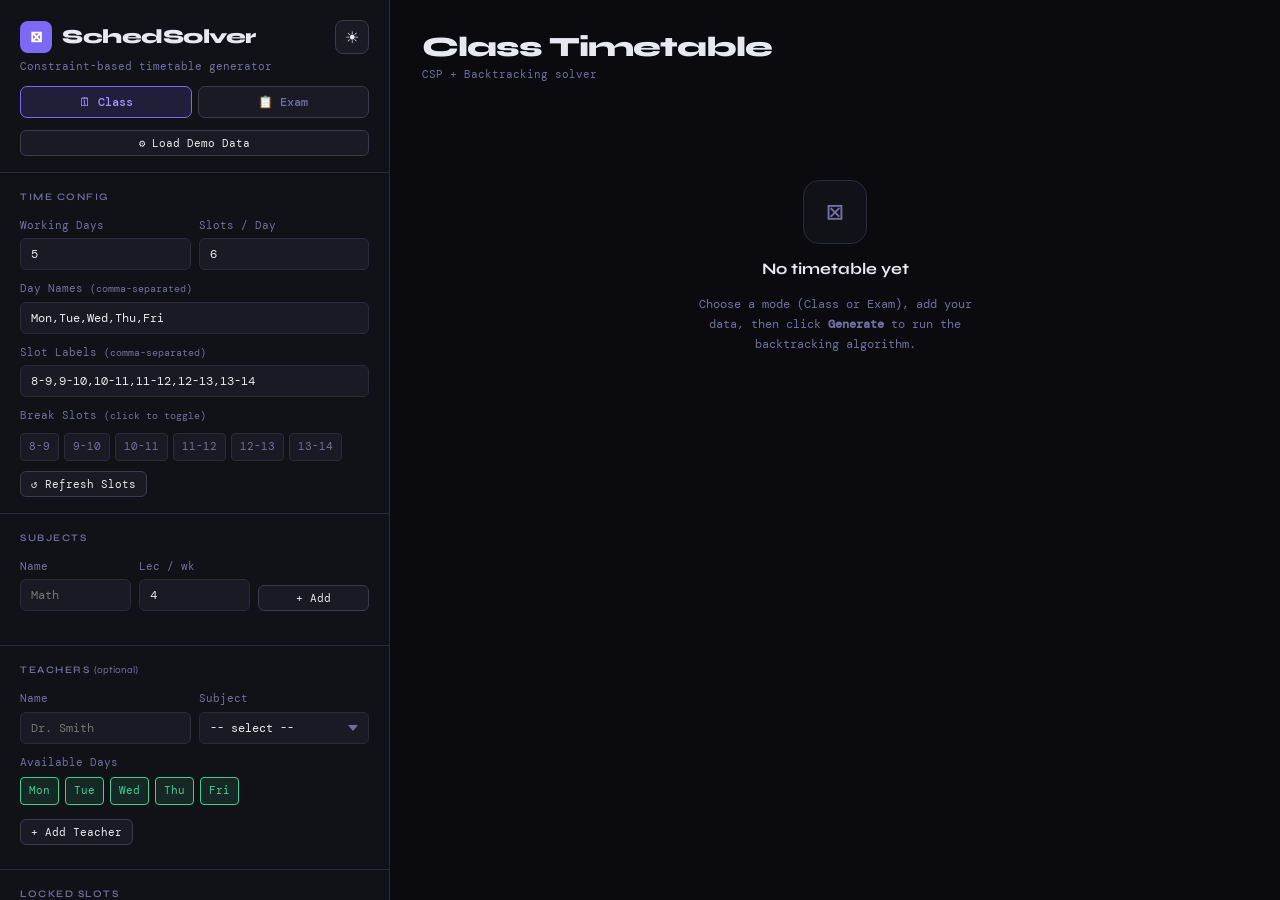
<file: index.html>
<!DOCTYPE html>
<!--
  ╔══════════════════════════════════════════════════════════════╗
  ║           SchedSolver — Academic Timetable Generator         ║
  ║                                                              ║
  ║  Author  : Yasir Shaikh                                      ║
  ║  GitHub  : https://github.com/YasirShaikh03                 ║
  ║  License : MIT                                               ║
  ║                                                              ║
  ║  Modes   : Class Timetable + Exam Timetable                  ║
  ║  Engine  : CSP + Backtracking (fully client-side)            ║
  ║  Stack   : Pure HTML · CSS · JavaScript — no frameworks      ║
  ╚══════════════════════════════════════════════════════════════╝
-->
<html lang="en" data-theme="dark">
<head>
  <meta charset="UTF-8" />
  <meta name="viewport" content="width=device-width, initial-scale=1.0" />
  <title>SchedSolver — Academic Timetable Generator</title>
  <meta name="description" content="Constraint-based class and exam timetable generator by Yasir Shaikh" />
  <meta name="author" content="Yasir Shaikh — https://github.com/YasirShaikh03" />
  <link rel="preconnect" href="https://fonts.googleapis.com" />
  <link href="https://fonts.googleapis.com/css2?family=DM+Mono:wght@400;500&family=Syne:wght@400;600;700;800&display=swap" rel="stylesheet" />
  <link rel="stylesheet" href="style.css" />
</head>
<body>

<div class="app">

  <!-- ═══════════════════════════════ SIDEBAR ═══════════════════════════════ -->
  <aside class="sidebar">

    <!-- HEADER -->
    <div class="header">
      <div class="header-top">
        <div class="logo">
          <div class="logo-icon">⊠</div>
          SchedSolver
        </div>
        <button class="theme-toggle" id="themeToggle" title="Toggle dark/light mode" onclick="toggleTheme()">
          <span class="theme-icon" id="themeIcon">☀</span>
        </button>
      </div>
      <div class="subtitle">Constraint-based timetable generator</div>

      <!-- MODE TABS -->
      <div class="mode-tabs">
        <button class="mode-tab active" id="tabClass"  onclick="switchMode('class')">🗓 Class</button>
        <button class="mode-tab"        id="tabExam"   onclick="switchMode('exam')">📋 Exam</button>
      </div>

      <button class="btn btn-sm demo-btn" onclick="loadDemo()">⚙ Load Demo Data</button>
    </div>

    <!-- TIME CONFIG (shared) -->
    <div class="section">
      <div class="section-title">Time Config</div>
      <div class="row">
        <div class="field">
          <label for="numDays">Working Days</label>
          <input type="number" id="numDays" value="5" min="1" max="7" />
        </div>
        <div class="field">
          <label for="numSlots">Slots / Day</label>
          <input type="number" id="numSlots" value="6" min="1" max="12" />
        </div>
      </div>
      <div class="field">
        <label for="dayNames">Day Names <span class="hint">(comma-separated)</span></label>
        <input type="text" id="dayNames" value="Mon,Tue,Wed,Thu,Fri" />
      </div>
      <div class="field">
        <label for="slotNames">Slot Labels <span class="hint">(comma-separated)</span></label>
        <input type="text" id="slotNames" value="8-9,9-10,10-11,11-12,12-13,13-14" />
      </div>
      <div class="field">
        <label>Break Slots <span class="hint">(click to toggle)</span></label>
        <div class="slot-grid" id="breakSlotGrid"></div>
      </div>
      <button class="btn btn-sm" onclick="refreshSlotGrid()">↺ Refresh Slots</button>
    </div>

    <!-- ══════════════ CLASS MODE SECTIONS ══════════════ -->

    <!-- SUBJECTS -->
    <div class="section class-only">
      <div class="section-title">Subjects</div>
      <div class="row3">
        <div class="field">
          <label for="subjName">Name</label>
          <input type="text" id="subjName" placeholder="Math" />
        </div>
        <div class="field">
          <label for="subjLec">Lec / wk</label>
          <input type="number" id="subjLec" value="4" min="1" />
        </div>
        <div class="field field-end">
          <button class="btn btn-sm full-w" onclick="addSubject()">+ Add</button>
        </div>
      </div>
      <div class="tag-list" id="subjList"></div>
    </div>

    <!-- TEACHERS -->
    <div class="section class-only">
      <div class="section-title">Teachers <span class="hint">(optional)</span></div>
      <div class="row">
        <div class="field">
          <label for="teacherName">Name</label>
          <input type="text" id="teacherName" placeholder="Dr. Smith" />
        </div>
        <div class="field">
          <label for="teacherSubj">Subject</label>
          <select id="teacherSubj">
            <option value="">-- select --</option>
          </select>
        </div>
      </div>
      <div class="field">
        <label>Available Days</label>
        <div class="day-checks" id="teacherDays"></div>
      </div>
      <button class="btn btn-sm" onclick="addTeacher()">+ Add Teacher</button>
      <div class="tag-list" id="teacherList"></div>
    </div>

    <!-- LOCKED SLOTS (CLASS) -->
    <div class="section class-only">
      <div class="section-title">Locked Slots</div>
      <p class="hint-text">Pre-assign a subject to a specific slot before generation.</p>
      <div class="row3">
        <div class="field">
          <label for="lockSubj">Subject</label>
          <select id="lockSubj"></select>
        </div>
        <div class="field">
          <label for="lockDay">Day</label>
          <select id="lockDay"></select>
        </div>
        <div class="field">
          <label for="lockSlot">Slot</label>
          <select id="lockSlot"></select>
        </div>
      </div>
      <button class="btn btn-sm" onclick="addLock()">🔒 Lock Slot</button>
      <div class="tag-list" id="lockList"></div>
    </div>

    <!-- ══════════════ EXAM MODE SECTIONS ══════════════ -->

    <!-- EXAM COURSES -->
    <div class="section exam-only" style="display:none">
      <div class="section-title">Exam Courses</div>
      <div class="row3">
        <div class="field">
          <label for="examCourseName">Name</label>
          <input type="text" id="examCourseName" placeholder="CS101" />
        </div>
        <div class="field">
          <label for="examCourseStudents">Students</label>
          <input type="number" id="examCourseStudents" value="30" min="1" />
        </div>
        <div class="field field-end">
          <button class="btn btn-sm full-w" onclick="addExamCourse()">+ Add</button>
        </div>
      </div>
      <div class="tag-list" id="examCourseList"></div>
    </div>

    <!-- EXAM ROOMS -->
    <div class="section exam-only" style="display:none">
      <div class="section-title">Exam Rooms <span class="hint">(optional)</span></div>
      <p class="hint-text">If defined, rooms are auto-assigned by capacity. Leave empty to skip room assignment.</p>
      <div class="row">
        <div class="field">
          <label for="examRoomName">Room / Hall</label>
          <input type="text" id="examRoomName" placeholder="Hall A" />
        </div>
        <div class="field">
          <label for="examRoomCap">Capacity</label>
          <input type="number" id="examRoomCap" value="60" min="1" />
        </div>
      </div>
      <button class="btn btn-sm" onclick="addExamRoom()">+ Add Room</button>
      <div class="tag-list" id="examRoomList"></div>
    </div>

    <!-- STUDENT GROUPS -->
    <div class="section exam-only" style="display:none">
      <div class="section-title">Student Groups <span class="hint">(conflict sets)</span></div>
      <p class="hint-text">Courses in the same group share students — they cannot be scheduled at the same time.</p>
      <div class="row">
        <div class="field">
          <label for="examGroupName">Group Name</label>
          <input type="text" id="examGroupName" placeholder="Year 1 CS" />
        </div>
        <div class="field">
          <label for="examGroupCourse">Add Course</label>
          <select id="examGroupCourse">
            <option value="">-- select --</option>
          </select>
        </div>
      </div>
      <button class="btn btn-sm" onclick="addExamGroup()">+ Create Group</button>
      <div class="tag-list" id="examGroupList"></div>
    </div>

    <!-- EXAM SETTINGS -->
    <div class="section exam-only" style="display:none">
      <div class="section-title">Exam Settings</div>
      <div class="row">
        <div class="field">
          <label for="examMinGap">Min Gap (days)</label>
          <input type="number" id="examMinGap" value="1" min="0" max="7" title="Minimum days between two exams for same group" />
        </div>
        <div class="field">
          <label for="examMaxPerDay">Max Exams / Day</label>
          <input type="number" id="examMaxPerDay" value="4" min="1" max="20" title="Max exams scheduled on a single day" />
        </div>
      </div>
    </div>

    <!-- LOCKED EXAMS -->
    <div class="section exam-only" style="display:none">
      <div class="section-title">Locked Exams</div>
      <p class="hint-text">Pre-schedule a course exam to a fixed day/slot.</p>
      <div class="row3">
        <div class="field">
          <label for="examLockCourse">Course</label>
          <select id="examLockCourse"></select>
        </div>
        <div class="field">
          <label for="examLockDay">Day</label>
          <select id="examLockDay"></select>
        </div>
        <div class="field">
          <label for="examLockSlot">Slot</label>
          <select id="examLockSlot"></select>
        </div>
      </div>
      <button class="btn btn-sm" onclick="addExamLock()">🔒 Lock Exam</button>
      <div class="tag-list" id="examLockList"></div>
    </div>

    <!-- ACTIONS -->
    <div class="actions">
      <div class="btn-group">
        <button class="btn btn-primary" onclick="generate()">▶ Generate</button>
        <button class="btn btn-danger"  onclick="reset()">↺ Reset</button>
      </div>
    </div>

    <!-- STATUS BAR -->
    <div class="status-bar">
      <div class="status-dot" id="statusDot"></div>
      <span id="statusText">Configure and click Generate</span>
    </div>

  </aside>
  <!-- ════════════════════════════ END SIDEBAR ════════════════════════════ -->


  <!-- ════════════════════════════════ MAIN ════════════════════════════════ -->
  <main class="main">

    <div class="main-header">
      <div>
        <h1 class="main-title" id="mainTitle">Class Timetable</h1>
        <div class="main-subtitle" id="mainSubtitle">CSP + Backtracking solver</div>
      </div>
      <div class="btn-group" id="mainActions" style="display:none">
        <button class="btn btn-sm" onclick="stepViz()" id="vizBtn">▶ Step Viz</button>
        <button class="btn btn-sm" onclick="exportCSV()">⬇ Export CSV</button>
        <button class="btn btn-sm" onclick="printTimetable()">🖨 Print</button>
      </div>
    </div>

    <!-- ALERT BOX -->
    <div id="alertBox"></div>

    <!-- CONFLICT SUMMARY (exam mode) -->
    <div id="conflictSummary" style="display:none"></div>

    <!-- STATS -->
    <div class="stats" id="statsRow" style="display:none">
      <div class="stat">
        <div class="stat-val" id="statAttempts">0</div>
        <div class="stat-label">Backtracks</div>
      </div>
      <div class="stat">
        <div class="stat-val" id="statPlacements">0</div>
        <div class="stat-label">Placements</div>
      </div>
      <div class="stat">
        <div class="stat-val" id="statTime">0ms</div>
        <div class="stat-label">Solve Time</div>
      </div>
      <div class="stat">
        <div class="stat-val" id="statTotal">0/0</div>
        <div class="stat-label">Slots Filled</div>
      </div>
      <div class="stat" id="statConflictsWrap" style="display:none">
        <div class="stat-val stat-green" id="statConflicts">0</div>
        <div class="stat-label">Conflicts</div>
      </div>
    </div>

    <!-- LEGEND -->
    <div class="legend" id="legendRow" style="display:none"></div>

    <!-- TIMETABLE OUTPUT -->
    <div id="timetableArea">
      <div class="empty-state">
        <div class="empty-icon">⊠</div>
        <div class="empty-title">No timetable yet</div>
        <div class="empty-sub">Choose a mode (Class or Exam), add your data, then click <strong>Generate</strong> to run the backtracking algorithm.</div>
      </div>
    </div>

    <!-- PRINT FOOTER (hidden in screen, shown in print) -->
    <div class="print-footer">
      Generated by SchedSolver · Author: Yasir Shaikh · github.com/YasirShaikh03
    </div>

  </main>
  <!-- ══════════════════════════════ END MAIN ══════════════════════════════ -->

</div><!-- .app -->

<!-- Author: Yasir Shaikh | https://github.com/YasirShaikh03 -->
<script src="app.js"></script>
</body>
</html>
</file>
<file: style.css>
/*
 * ╔══════════════════════════════════════════════════════════════╗
 * ║  SchedSolver — style.css                                     ║
 * ║  Author  : Yasir Shaikh                                      ║
 * ║  GitHub  : https://github.com/YasirShaikh03                 ║
 * ║  License : MIT                                               ║
 * ╚══════════════════════════════════════════════════════════════╝
 */

/* ═══════════════════════════════════════════════════════════
   CSS VARIABLES — DARK THEME (default)
═══════════════════════════════════════════════════════════ */
:root,
[data-theme="dark"] {
  --bg:           #0a0a0f;
  --bg2:          #111118;
  --bg3:          #1a1a24;
  --border:       #2a2a3a;
  --border2:      #3a3a50;
  --text:         #e8e8f0;
  --text2:        #b0b0c8;
  --muted:        #7070a0;
  --accent:       #7c6af7;
  --accent2:      #a594ff;
  --accent-dim:   rgba(124,106,247,0.15);
  --green:        #3ecf8e;
  --green-dim:    rgba(62,207,142,0.12);
  --red:          #f55353;
  --red-dim:      rgba(245,83,83,0.12);
  --amber:        #f5a623;
  --amber-dim:    rgba(245,166,35,0.12);
  --cyan:         #5bc0eb;
  --cyan-dim:     rgba(91,192,235,0.12);
  --shadow:       0 2px 16px rgba(0,0,0,0.5);
  --radius:       10px;
  --font-display: 'Syne', sans-serif;
  --font-mono:    'DM Mono', monospace;
}

/* ═══════════════════════════════════════════════════════════
   CSS VARIABLES — LIGHT THEME
═══════════════════════════════════════════════════════════ */
[data-theme="light"] {
  --bg:           #f5f5f8;
  --bg2:          #ffffff;
  --bg3:          #eeeef4;
  --border:       #dcdce8;
  --border2:      #c4c4d8;
  --text:         #1a1a2e;
  --text2:        #44445a;
  --muted:        #8888aa;
  --accent:       #5b4de0;
  --accent2:      #7c6af7;
  --accent-dim:   rgba(91,77,224,0.10);
  --green:        #1fa86e;
  --green-dim:    rgba(31,168,110,0.10);
  --red:          #d93232;
  --red-dim:      rgba(217,50,50,0.10);
  --amber:        #c97d0a;
  --amber-dim:    rgba(201,125,10,0.10);
  --cyan:         #1a7fa3;
  --cyan-dim:     rgba(26,127,163,0.10);
  --shadow:       0 2px 16px rgba(0,0,0,0.10);
  --radius:       10px;
}

/* ═══════════════════════════════════════════════════════════
   RESET & BASE
═══════════════════════════════════════════════════════════ */
*, *::before, *::after { box-sizing: border-box; margin: 0; padding: 0; }

html { transition: background 0.25s, color 0.25s; }

body {
  background: var(--bg);
  color: var(--text);
  font-family: var(--font-mono);
  font-size: 13px;
  min-height: 100vh;
  line-height: 1.6;
  transition: background 0.25s, color 0.25s;
}

/* ═══════════════════════════════════════════════════════════
   APP LAYOUT
═══════════════════════════════════════════════════════════ */
.app {
  display: grid;
  grid-template-columns: 390px 1fr;
  min-height: 100vh;
}

/* ═══════════════════════════════════════════════════════════
   SIDEBAR
═══════════════════════════════════════════════════════════ */
.sidebar {
  background: var(--bg2);
  border-right: 1px solid var(--border);
  display: flex;
  flex-direction: column;
  overflow-y: auto;
  max-height: 100vh;
  position: sticky;
  top: 0;
  transition: background 0.25s, border-color 0.25s;
}

/* ═══════════════════════════════════════════════════════════
   HEADER
═══════════════════════════════════════════════════════════ */
.header {
  padding: 20px 20px 16px;
  border-bottom: 1px solid var(--border);
}

.header-top {
  display: flex;
  align-items: center;
  justify-content: space-between;
  margin-bottom: 4px;
}

.logo {
  font-family: var(--font-display);
  font-size: 20px;
  font-weight: 800;
  letter-spacing: -0.5px;
  color: var(--text);
  display: flex;
  align-items: center;
  gap: 10px;
}

.logo-icon {
  width: 32px;
  height: 32px;
  background: var(--accent);
  border-radius: 8px;
  display: flex;
  align-items: center;
  justify-content: center;
  font-size: 15px;
  color: #fff;
  flex-shrink: 0;
}

.subtitle {
  color: var(--muted);
  font-size: 11px;
  margin-bottom: 10px;
}

.demo-btn { width: 100%; justify-content: center; margin-top: 8px; }

/* ═══════════════════════════════════════════════════════════
   MODE TABS
═══════════════════════════════════════════════════════════ */
.mode-tabs {
  display: flex;
  gap: 6px;
  margin-bottom: 4px;
}

.mode-tab {
  flex: 1;
  padding: 7px 12px;
  font-family: var(--font-mono);
  font-size: 12px;
  border-radius: 7px;
  border: 1px solid var(--border2);
  background: var(--bg3);
  color: var(--muted);
  cursor: pointer;
  transition: all 0.18s;
  font-weight: 500;
}

.mode-tab:hover  { border-color: var(--accent); color: var(--accent2); background: var(--accent-dim); }
.mode-tab.active { border-color: var(--accent); color: var(--accent2); background: var(--accent-dim); }

/* ═══════════════════════════════════════════════════════════
   THEME TOGGLE
═══════════════════════════════════════════════════════════ */
.theme-toggle {
  width: 34px; height: 34px;
  border-radius: 8px;
  border: 1px solid var(--border2);
  background: var(--bg3);
  color: var(--text);
  cursor: pointer;
  display: flex;
  align-items: center;
  justify-content: center;
  font-size: 16px;
  flex-shrink: 0;
  transition: all 0.2s;
}
.theme-toggle:hover { border-color: var(--accent); color: var(--accent2); background: var(--accent-dim); }

/* ═══════════════════════════════════════════════════════════
   SECTIONS
═══════════════════════════════════════════════════════════ */
.section {
  padding: 16px 20px;
  border-bottom: 1px solid var(--border);
}

.section-title {
  font-family: var(--font-display);
  font-size: 10px;
  font-weight: 600;
  letter-spacing: 1.5px;
  text-transform: uppercase;
  color: var(--muted);
  margin-bottom: 12px;
}

.hint        { font-size: 10px; color: var(--muted); font-weight: 400; letter-spacing: 0; text-transform: none; }
.hint-text   { color: var(--muted); font-size: 11px; margin-bottom: 10px; line-height: 1.6; }

/* ═══════════════════════════════════════════════════════════
   FORM CONTROLS
═══════════════════════════════════════════════════════════ */
.field           { margin-bottom: 10px; }
.field label     { display: block; color: var(--muted); font-size: 11px; margin-bottom: 4px; }
.field-end       { display: flex; align-items: flex-end; }

input[type="text"],
input[type="number"],
select {
  width: 100%;
  background: var(--bg3);
  border: 1px solid var(--border);
  border-radius: 6px;
  color: var(--text);
  font-family: var(--font-mono);
  font-size: 12px;
  padding: 7px 10px;
  transition: border-color 0.15s, background 0.25s, color 0.25s;
  outline: none;
  appearance: none;
  -webkit-appearance: none;
}

input:focus,
select:focus {
  border-color: var(--accent);
  box-shadow: 0 0 0 3px var(--accent-dim);
}

select {
  background-image: url("data:image/svg+xml,%3Csvg xmlns='http://www.w3.org/2000/svg' width='10' height='6'%3E%3Cpath d='M0 0l5 6 5-6z' fill='%237070a0'/%3E%3C/svg%3E");
  background-repeat: no-repeat;
  background-position: right 10px center;
  padding-right: 28px;
}

.row  { display: grid; grid-template-columns: 1fr 1fr;     gap: 8px; }
.row3 { display: grid; grid-template-columns: 1fr 1fr 1fr; gap: 8px; }

/* ═══════════════════════════════════════════════════════════
   TAGS / CHIPS
═══════════════════════════════════════════════════════════ */
.tag-list { display: flex; flex-wrap: wrap; gap: 6px; margin-top: 8px; }

.tag {
  background: var(--bg3);
  border: 1px solid var(--border);
  border-radius: 5px;
  padding: 4px 8px;
  font-size: 11px;
  display: flex;
  align-items: center;
  gap: 6px;
  color: var(--text);
  transition: background 0.25s, border-color 0.25s;
  flex-wrap: wrap;
}

.tag .dot { width: 8px; height: 8px; border-radius: 50%; flex-shrink: 0; }

.tag-remove {
  cursor: pointer;
  font-size: 15px;
  line-height: 1;
  padding: 0 1px;
  background: none;
  border: none;
  color: var(--muted);
  transition: color 0.1s;
}
.tag-remove:hover { color: var(--red); }

/* Group tag: course pills inside */
.group-tag { flex-direction: column; align-items: flex-start; gap: 4px; }
.group-tag-header { display: flex; align-items: center; justify-content: space-between; width: 100%; gap: 8px; font-weight: 500; }
.group-courses { display: flex; flex-wrap: wrap; gap: 4px; }
.group-course-pill {
  background: var(--accent-dim);
  border: 1px solid var(--accent);
  border-radius: 4px;
  padding: 2px 6px;
  font-size: 10px;
  color: var(--accent2);
  cursor: pointer;
  transition: all 0.15s;
}
.group-course-pill:hover { background: var(--red-dim); border-color: var(--red); color: var(--red); }

/* ═══════════════════════════════════════════════════════════
   BUTTONS
═══════════════════════════════════════════════════════════ */
.btn {
  font-family: var(--font-mono);
  font-size: 12px;
  border-radius: 6px;
  padding: 8px 14px;
  cursor: pointer;
  border: 1px solid var(--border2);
  background: var(--bg3);
  color: var(--text);
  transition: all 0.15s;
  display: inline-flex;
  align-items: center;
  justify-content: center;
  gap: 6px;
  white-space: nowrap;
}
.btn:hover         { border-color: var(--accent); color: var(--accent2); background: var(--accent-dim); }
.btn-primary       { background: var(--accent); border-color: var(--accent); color: #fff; font-weight: 500; flex: 1; }
.btn-primary:hover { background: var(--accent2); border-color: var(--accent2); color: #fff; }
.btn-danger        { border-color: var(--red); color: var(--red); }
.btn-danger:hover  { background: var(--red-dim); }
.btn-sm            { padding: 5px 10px; font-size: 11px; }
.full-w            { width: 100%; }
.btn-group         { display: flex; gap: 8px; flex-wrap: wrap; align-items: center; }

/* ═══════════════════════════════════════════════════════════
   BREAK SLOT PILLS
═══════════════════════════════════════════════════════════ */
.slot-grid { display: flex; flex-wrap: wrap; gap: 5px; margin-top: 8px; }

.slot-pill {
  padding: 4px 8px;
  border-radius: 4px;
  font-size: 11px;
  border: 1px solid var(--border);
  background: var(--bg3);
  cursor: pointer;
  user-select: none;
  transition: all 0.15s;
  color: var(--muted);
}
.slot-pill.break { background: var(--amber-dim); border-color: var(--amber); color: var(--amber); }

/* ═══════════════════════════════════════════════════════════
   TEACHER DAY CHECKBOXES
═══════════════════════════════════════════════════════════ */
.day-checks { display: flex; gap: 6px; flex-wrap: wrap; margin-top: 6px; }
.day-check  { display: none; }
.day-label  {
  padding: 4px 8px;
  border-radius: 4px;
  font-size: 11px;
  border: 1px solid var(--border);
  background: var(--bg3);
  cursor: pointer;
  user-select: none;
  color: var(--muted);
  transition: all 0.15s;
}
.day-check:checked + .day-label { background: var(--green-dim); border-color: var(--green); color: var(--green); }

/* ═══════════════════════════════════════════════════════════
   SIDEBAR BOTTOM — ACTIONS + STATUS
═══════════════════════════════════════════════════════════ */
.actions { padding: 16px 20px; margin-top: auto; }

.status-bar {
  padding: 12px 20px;
  font-size: 12px;
  display: flex;
  align-items: center;
  gap: 8px;
  border-top: 1px solid var(--border);
  color: var(--muted);
}

.status-dot {
  width: 7px; height: 7px;
  border-radius: 50%;
  background: var(--muted);
  flex-shrink: 0;
  transition: background 0.2s;
}
.status-dot.ok   { background: var(--green); box-shadow: 0 0 6px var(--green); }
.status-dot.err  { background: var(--red);   box-shadow: 0 0 6px var(--red); }
.status-dot.busy { background: var(--amber); animation: pulse 0.8s infinite; }

@keyframes pulse { 0%,100%{opacity:1} 50%{opacity:0.3} }

/* ═══════════════════════════════════════════════════════════
   MAIN PANEL
═══════════════════════════════════════════════════════════ */
.main {
  padding: 32px;
  overflow-x: auto;
  background: var(--bg);
  transition: background 0.25s;
}

.main-header {
  display: flex;
  align-items: flex-start;
  justify-content: space-between;
  margin-bottom: 24px;
  gap: 12px;
  flex-wrap: wrap;
}

.main-title {
  font-family: var(--font-display);
  font-size: 28px;
  font-weight: 800;
  letter-spacing: -1px;
  color: var(--text);
  line-height: 1.1;
}

.main-subtitle {
  font-size: 11px;
  color: var(--muted);
  margin-top: 3px;
}

/* ═══════════════════════════════════════════════════════════
   STATS CARDS
═══════════════════════════════════════════════════════════ */
.stats { display: flex; gap: 14px; flex-wrap: wrap; margin-bottom: 24px; }

.stat {
  background: var(--bg2);
  border: 1px solid var(--border);
  border-radius: var(--radius);
  padding: 12px 18px;
  min-width: 100px;
  transition: background 0.25s, border-color 0.25s;
}

.stat-val {
  font-family: var(--font-display);
  font-size: 24px;
  font-weight: 700;
  color: var(--accent2);
  line-height: 1.1;
}
.stat-val.stat-green { color: var(--green); }
.stat-val.stat-red   { color: var(--red); }

.stat-label { font-size: 11px; color: var(--muted); margin-top: 2px; }

/* ═══════════════════════════════════════════════════════════
   LEGEND
═══════════════════════════════════════════════════════════ */
.legend { display: flex; gap: 14px; flex-wrap: wrap; margin-bottom: 20px; }

.legend-item { display: flex; align-items: center; gap: 5px; font-size: 11px; color: var(--muted); }

.legend-swatch { width: 14px; height: 14px; border-radius: 3px; border: 1px solid; flex-shrink: 0; }

/* ═══════════════════════════════════════════════════════════
   ALERTS
═══════════════════════════════════════════════════════════ */
.alert {
  padding: 12px 14px;
  border-radius: var(--radius);
  font-size: 12px;
  margin-bottom: 16px;
  display: flex;
  align-items: flex-start;
  gap: 8px;
  line-height: 1.5;
}
.alert-err  { background: var(--red-dim);    border: 1px solid var(--red);    color: var(--red); }
.alert-ok   { background: var(--green-dim);  border: 1px solid var(--green);  color: var(--green); }
.alert-info { background: var(--accent-dim); border: 1px solid var(--accent); color: var(--accent2); }
.alert-warn { background: var(--amber-dim);  border: 1px solid var(--amber);  color: var(--amber); }

/* ═══════════════════════════════════════════════════════════
   CONFLICT SUMMARY
═══════════════════════════════════════════════════════════ */
.conflict-box {
  background: var(--green-dim);
  border: 1px solid var(--green);
  border-radius: var(--radius);
  padding: 10px 14px;
  font-size: 11px;
  color: var(--green);
  margin-bottom: 16px;
  line-height: 1.7;
}
.conflict-box.has-conflicts { background: var(--red-dim); border-color: var(--red); color: var(--red); }

/* ═══════════════════════════════════════════════════════════
   TIMETABLE
═══════════════════════════════════════════════════════════ */
.timetable-wrap { overflow-x: auto; }

.timetable {
  border-collapse: collapse;
  width: max-content;
  min-width: 100%;
}

.timetable th,
.timetable td {
  border: 1px solid var(--border);
  padding: 0;
  text-align: center;
  vertical-align: middle;
  transition: border-color 0.25s;
}

.timetable thead th {
  background: var(--bg2);
  font-size: 10px;
  letter-spacing: 1px;
  text-transform: uppercase;
  color: var(--muted);
  font-family: var(--font-display);
  font-weight: 600;
  padding: 10px 12px;
  white-space: nowrap;
}

.day-header {
  font-family: var(--font-display) !important;
  font-weight: 700 !important;
  font-size: 11px !important;
  color: var(--text) !important;
  background: var(--bg3) !important;
  width: 80px;
  min-width: 80px;
  white-space: nowrap;
}

/* Cells */
.cell {
  width: 130px;
  min-width: 130px;
  height: 72px;
  position: relative;
  transition: background 0.2s;
}

.cell-inner {
  width: 100%;
  height: 100%;
  display: flex;
  flex-direction: column;
  align-items: center;
  justify-content: center;
  padding: 6px 8px;
  cursor: default;
  transition: background 0.25s;
}

.cell.empty      .cell-inner { background: var(--bg); }
.cell.break-cell .cell-inner { background: var(--amber-dim); }
.cell.filled     .cell-inner { background: var(--accent-dim); }
.cell.locked-cell .cell-inner { background: rgba(124,106,247,0.07); }

.break-label {
  color: var(--amber);
  font-size: 10px;
  letter-spacing: 1px;
  text-transform: uppercase;
  font-weight: 500;
}

.lock-icon { position: absolute; top: 4px; right: 5px; font-size: 9px; color: var(--muted); }

.subj-name {
  font-family: var(--font-display);
  font-size: 12px;
  font-weight: 700;
  line-height: 1.2;
  text-align: center;
}
.subj-teacher { font-size: 10px; color: var(--muted); margin-top: 2px; text-align: center; }
.subj-room    { font-size: 10px; color: var(--cyan);   margin-top: 2px; text-align: center; font-style: italic; }

/* Step viz animation */
.cell.filling .cell-inner { animation: flashin 0.3s ease forwards; }

@keyframes flashin {
  from { opacity: 0; transform: scale(0.88); }
  to   { opacity: 1; transform: scale(1); }
}

/* Exam cells: can have multiple exams per slot (parallel exams) */
.cell.multi-exam { height: auto; min-height: 72px; }
.cell.multi-exam .cell-inner { flex-direction: column; gap: 4px; justify-content: flex-start; padding: 6px; }
.exam-entry {
  width: 100%;
  border-radius: 5px;
  padding: 4px 6px;
  text-align: center;
}

/* ═══════════════════════════════════════════════════════════
   EMPTY STATE
═══════════════════════════════════════════════════════════ */
.empty-state {
  display: flex;
  flex-direction: column;
  align-items: center;
  justify-content: center;
  min-height: 320px;
  gap: 12px;
  color: var(--muted);
  text-align: center;
}

.empty-icon {
  width: 64px; height: 64px;
  border-radius: 16px;
  background: var(--bg2);
  border: 1px solid var(--border);
  display: flex;
  align-items: center;
  justify-content: center;
  font-size: 28px;
}

.empty-title { font-family: var(--font-display); font-size: 16px; font-weight: 700; color: var(--text); }
.empty-sub   { font-size: 12px; max-width: 300px; line-height: 1.7; }

/* ═══════════════════════════════════════════════════════════
   PRINT FOOTER
═══════════════════════════════════════════════════════════ */
.print-footer {
  display: none;
  text-align: center;
  font-size: 11px;
  color: var(--muted);
  margin-top: 24px;
}

/* ═══════════════════════════════════════════════════════════
   SCROLLBAR
═══════════════════════════════════════════════════════════ */
::-webkit-scrollbar            { width: 5px; height: 5px; }
::-webkit-scrollbar-track      { background: transparent; }
::-webkit-scrollbar-thumb      { background: var(--border2); border-radius: 4px; }
::-webkit-scrollbar-thumb:hover{ background: var(--muted); }

/* ═══════════════════════════════════════════════════════════
   RESPONSIVE
═══════════════════════════════════════════════════════════ */
@media (max-width: 900px) {
  .app { grid-template-columns: 1fr; }
  .sidebar { max-height: none; position: static; }
  .main { padding: 20px 16px; }
}

@media (max-width: 480px) {
  .row3 { grid-template-columns: 1fr 1fr; }
  .stats { gap: 10px; }
  .stat  { min-width: 80px; padding: 10px 12px; }
  .stat-val { font-size: 20px; }
}

/* ═══════════════════════════════════════════════════════════
   PRINT STYLES
═══════════════════════════════════════════════════════════ */
@media print {
  body { background: #fff; color: #000; font-size: 11px; }
  .sidebar, .main-header .btn-group, #alertBox,
  #statsRow, #conflictSummary { display: none !important; }
  .app { grid-template-columns: 1fr; }
  .main { padding: 12px; }
  .main-title { font-size: 20px; }
  .timetable th, .timetable td { border: 1px solid #ccc; }
  .print-footer { display: block; }
  .cell { width: 100px; min-width: 80px; height: 56px; }
  .subj-name { font-size: 10px; }
  .subj-teacher, .subj-room { font-size: 9px; }
  .cell.empty .cell-inner { background: #fff; }
  .cell.break-cell .cell-inner { background: #fef9c3; }
  .legend { margin-bottom: 12px; }
  #legendRow { display: flex !important; }
}
</file>
